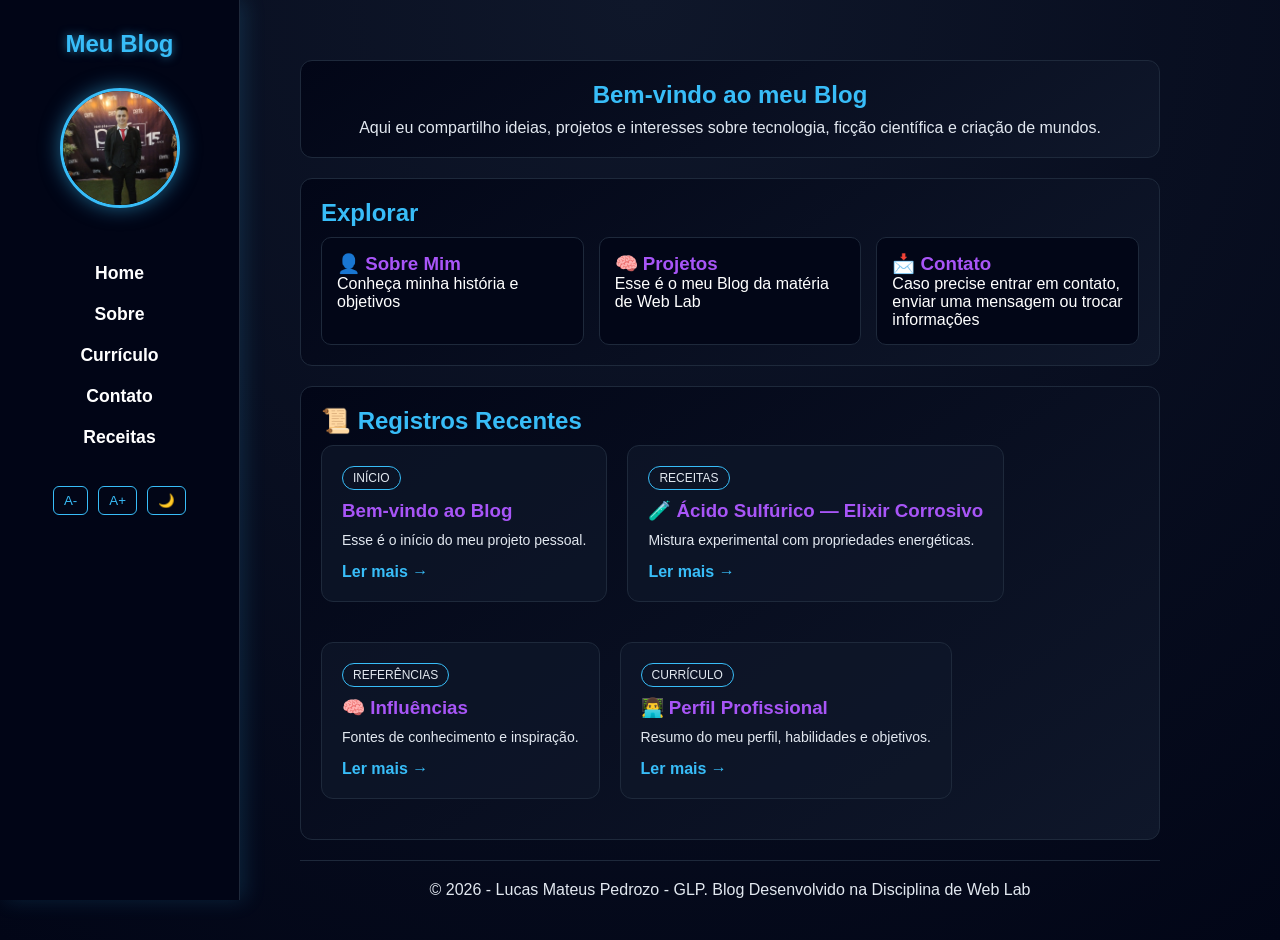
<file: index.html>
<!DOCTYPE html>
<html lang="en">
<head>
    <meta charset="UTF-8">
    <meta name="viewport" content="width=device-width, initial-scale=1.0">
    <title>Lucas Mateus Pedrozo</title>
    <link rel="stylesheet" href="css/style.css">
    <link rel="icon" href="./assents/favicon.icon">
</head>
<body>

<header>
    <h1>Meu Blog</h1>

    <img src="./assents/Lucas.png" class="profile-img">

    <nav>
        <a href="index.html">Home</a>
        <a href="about.html">Sobre</a>
        <a href="curriculum.html">Currículo</a>
        <a href="contact.html">Contato</a>
        <a href="receitas.html">Receitas</a>
    </nav><br>

    <div class="controls">
        <button onclick="diminuirFonte()">A-</button>
        <button onclick="aumentarFonte()">A+</button>
        <button onclick="toggleTheme()" id="temaBtn">🌙</button>
    </div>

</header>

<main>

    <!-- HERO -->
    <section class="card profile">
        <h2>Bem-vindo ao meu Blog</h2>
        <p>
            Aqui eu compartilho ideias, projetos e interesses sobre tecnologia,
            ficção científica e criação de mundos.
        </p>

    </section>

    <!-- ATALHOS -->
    <section class="card">
        <h2>Explorar</h2>

        <div class="grid">

            <a href="./about.html" class="explore-card">
                <h3>👤 Sobre Mim</h3>
                <p>Conheça minha história e objetivos</p>
            </a>

            <div class="explore-card">
                <h3>🧠 Projetos</h3>
                <p>Esse é o meu Blog da matéria de Web Lab</p>
            </div>

            
            <a href="./contact.html" class="explore-card">
                <h3>📩 Contato</h3>
                <p>Caso precise entrar em contato, enviar uma mensagem ou trocar informações</p>
            </a>
            

        </div>
    </section>

    <!-- POSTS -->
    <section class="card">
        <h2>📜 Registros Recentes</h2>

        <div id="posts-container">
            <!-- JS vai preencher -->
        </div>
    </section>

    <footer>
        © 2026 - Lucas Mateus Pedrozo - GLP. Blog Desenvolvido na Disciplina de Web Lab
    </footer>

</main>

<script src="./js/script.js"></script>
<script src="./js/posts.js"></script>

</body>
</html>
</file>
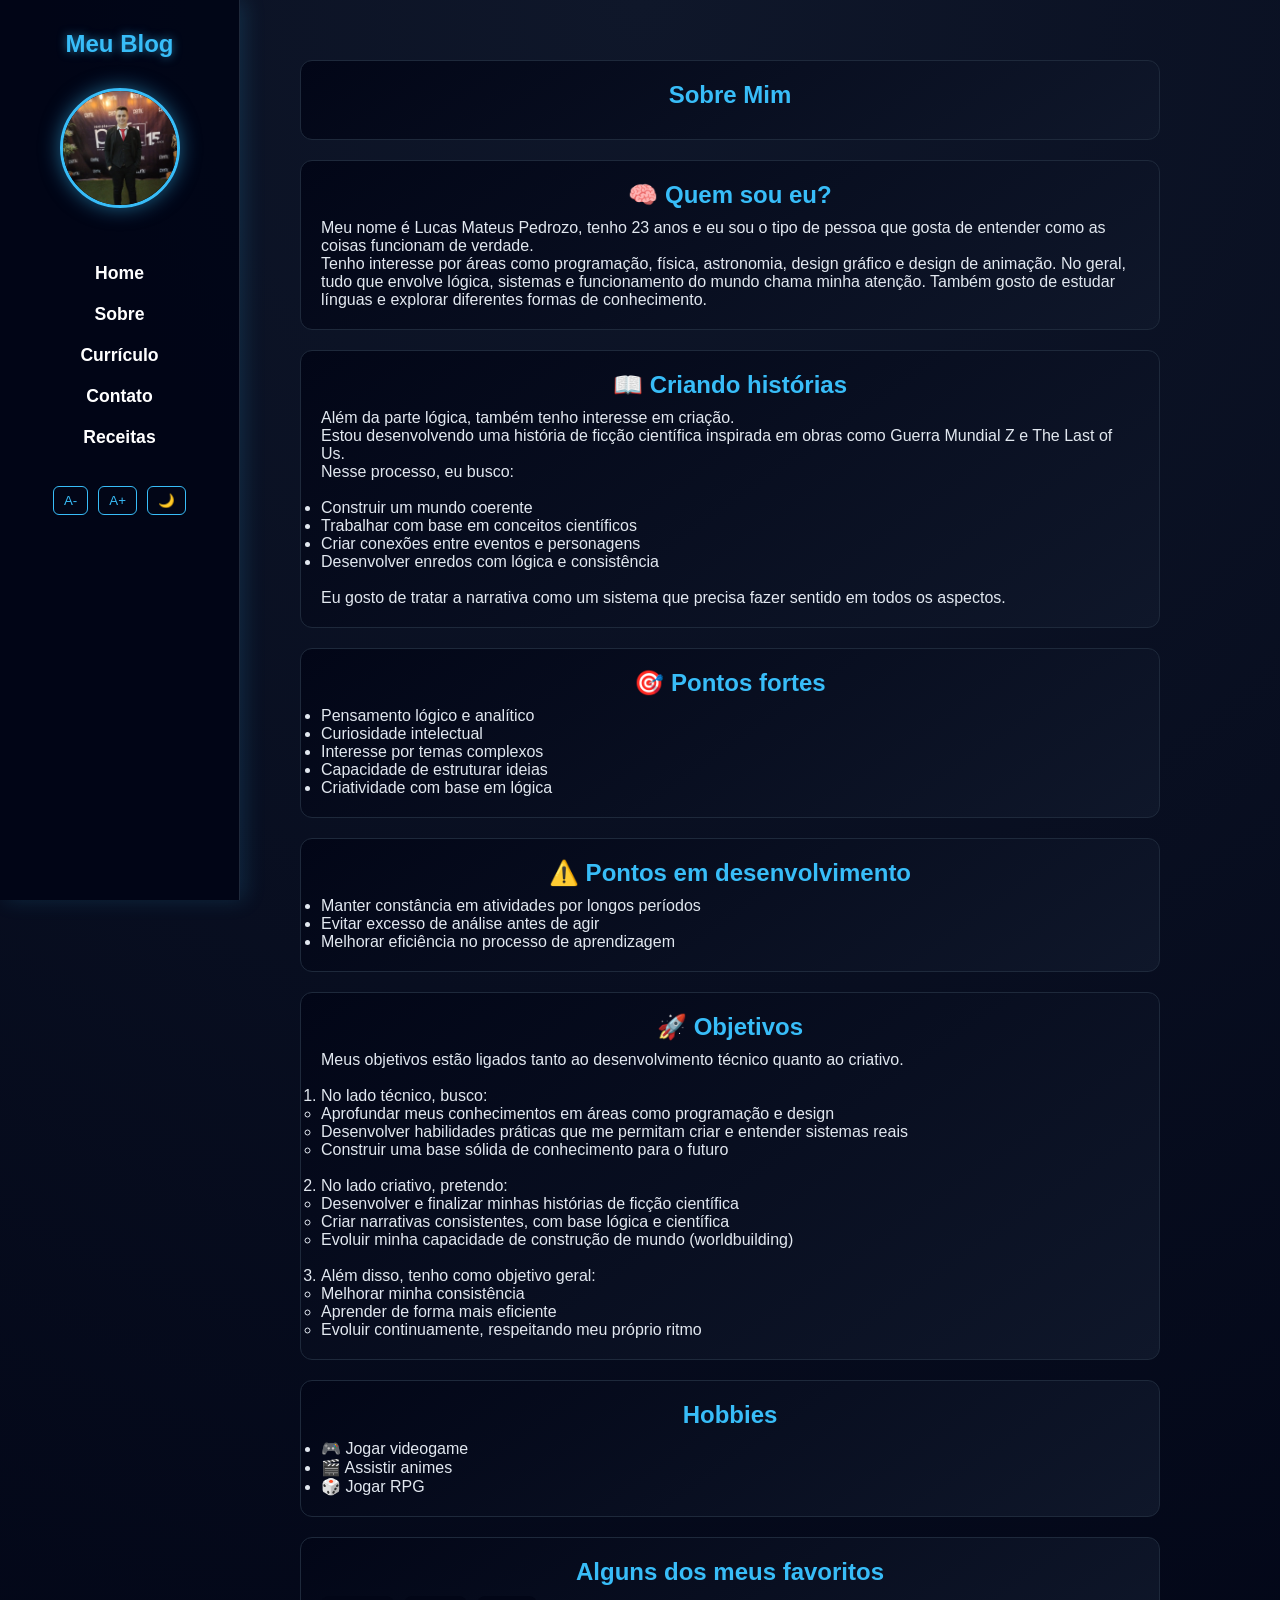
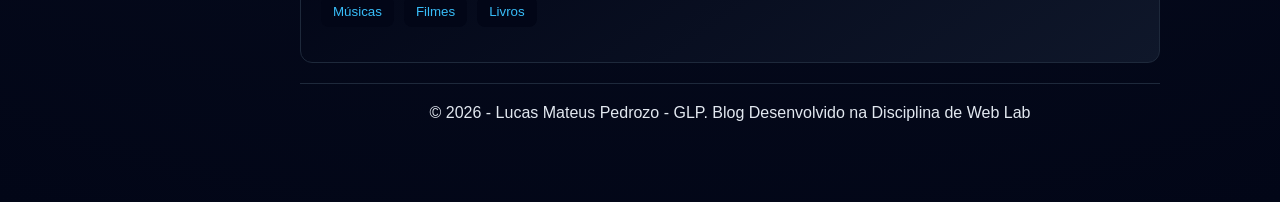
<file: about.html>
<!DOCTYPE html>
<html lang="en">
<head>
    <meta charset="UTF-8">
    <meta name="viewport" content="width=device-width, initial-scale=1.0">
    <title>Lucas Mateus Pedrozo</title>
    <link rel="stylesheet" href="css/style.css">
    <link rel="icon" href="./assents/favicon.icon">
</head>
<body>

<header>
    <h1>Meu Blog</h1>

    <img src="./assents/Lucas.png" class="profile-img">

    <nav>
        <a href="index.html">Home</a>
        <a href="about.html">Sobre</a>
        <a href="curriculum.html">Currículo</a>
        <a href="contact.html">Contato</a>
        <a href="receitas.html">Receitas</a>
    </nav><br>
    
    <div class="controls">
        <button onclick="diminuirFonte()">A-</button>
        <button onclick="aumentarFonte()">A+</button>
        <button onclick="toggleTheme()" id="temaBtn">🌙</button>
    </div>
</header>

<main>

    <!-- SOBRE -->
    <section class="card profile">
        <h2>Sobre Mim</h2>
    </section>

    <section class="card">

        <h2 class="profile">🧠 Quem sou eu?</h2>

        <p>
            Meu nome é Lucas Mateus Pedrozo, tenho 23 anos e eu sou o tipo de pessoa que gosta de entender como as coisas funcionam de verdade.
        </p>

        <p>
            Tenho interesse por áreas como programação, física, astronomia, design gráfico e design de animação. No geral, tudo que envolve lógica, sistemas e funcionamento do mundo chama minha atenção. Também gosto de estudar línguas e explorar diferentes formas de conhecimento.
        </p>

    </section>
    <section class="card">
        
        <h2 class="profile">📖 Criando histórias</h2>

        <p>Além da parte lógica, também tenho interesse em criação.</p>
        <p>Estou desenvolvendo uma história de ficção científica inspirada em obras como Guerra Mundial Z e The Last of Us.</p>
        <p>Nesse processo, eu busco:</p><br>

        <ul>
            <li>Construir um mundo coerente</li>
            <li>Trabalhar com base em conceitos científicos</li>
            <li>Criar conexões entre eventos e personagens</li>
            <li>Desenvolver enredos com lógica e consistência</li>
        </ul><br>  

        <p>Eu gosto de tratar a narrativa como um sistema que precisa fazer sentido em todos os aspectos.</p>

    </section>
    <section class="card">

        <h2 class="profile">🎯 Pontos fortes</h2>
        <ul>
            <li>Pensamento lógico e analítico</li>
            <li>Curiosidade intelectual</li>
            <li>Interesse por temas complexos</li>
            <li>Capacidade de estruturar ideias</li>
            <li>Criatividade com base em lógica</li>
        </ul>

    </section>
    <section class="card">

        <h2 class="profile">⚠️ Pontos em desenvolvimento</h2>
        <ul>
            <li>Manter constância em atividades por longos períodos</li>
            <li>Evitar excesso de análise antes de agir</li>
            <li>Melhorar eficiência no processo de aprendizagem</li>
        </ul>
    </section>

    <!-- OBJETIVOS -->
    <section class="card">
        <h2 class="profile">🚀 Objetivos</h2>
        <p>Meus objetivos estão ligados tanto ao desenvolvimento técnico quanto ao criativo.</p><br>
        
        <ol>
        <li>No lado técnico, busco:</li>
    
        <ul>
            <li>Aprofundar meus conhecimentos em áreas como programação e design</li>
            <li>Desenvolver habilidades práticas que me permitam criar e entender sistemas reais</li>
            <li>Construir uma base sólida de conhecimento para o futuro</li>
        </ul><br>

        <li>No lado criativo, pretendo:</li>
        <ul>
            <li>Desenvolver e finalizar minhas histórias de ficção científica</li>
            <li>Criar narrativas consistentes, com base lógica e científica</li>
            <li>Evoluir minha capacidade de construção de mundo (worldbuilding)</li>
        </ul><br>

        <li>Além disso, tenho como objetivo geral:</li>
        <ul>
            <li>Melhorar minha consistência</li>
            <li>Aprender de forma mais eficiente</li>
            <li>Evoluir continuamente, respeitando meu próprio ritmo</li>
        </ul>
        </ol>
    </section>

    <!-- HOBBIES -->
    <section class="card">
        <h2 class="profile">Hobbies</h2>
        <ul>
            <li>🎮 Jogar videogame</li>
            <li>🎬 Assistir animes</li>
            <li>🎲 Jogar RPG</li>
        </ul>
    </section>

    <!-- ABAS -->
    <section id="influencias" class="card">
        <h2 class="profile">Alguns dos meus favoritos</h2>
        <div class="tabs">
            <button class="tab-btn" data-tab="musicas">Músicas</button>
            <button class="tab-btn" data-tab="filmes">Filmes</button>
            <button class="tab-btn" data-tab="livros">Livros</button>
        </div>

        <ul>

        <!-- MÚSICA 1 -->
        <div id="musicas" class="tab-content">
        <li class="music-item">
            <div class="music-header">
                <span class="toggle-icon">+</span>
                <span>Enemy — Imagine Dragons</span>
            </div>

            <div class="music-content">
                <iframe 
                    style="border-radius:12px"
                    src="https://open.spotify.com/embed/track/5UlnuulVAVmmesw4VzqHdG"
                    width="100%" 
                    height="352"
                    frameborder="0"
                    allow="autoplay; clipboard-write; encrypted-media; fullscreen; picture-in-picture"
                    loading="lazy">
                </iframe>
            </div>
        </li>

        <!-- MÚSICA 2 -->
        <li class="music-item">
            <div class="music-header">
                <span class="toggle-icon">+</span>
                <span>Smells Like Teen Spirit — Nirvana</span>
            </div>

            <div class="music-content">
                <iframe 
                    style="border-radius:12px"
                    src="https://open.spotify.com/embed/track/1f3yAtsJtY87CTmM8RLnxf"
                    width="100%" 
                    height="352"
                    frameborder="0"
                    allow="autoplay; clipboard-write; encrypted-media; fullscreen; picture-in-picture"
                    loading="lazy">
                </iframe>
            </div>
        </li>
        
        <!-- MÚSICA 3 -->
        <li class="music-item">
            <div class="music-header">
                <span class="toggle-icon">+</span>
                <span>Numb — Linkin Park</span>
            </div>

            <div class="music-content">
                <iframe
                    style="border-radius:12px" 
                    src="https://open.spotify.com/embed/track/2nLtzopw4rPReszdYBJU6h?utm_source=generator" 
                    width="100%" 
                    height="352" 
                    frameBorder="0" 
                    allow="autoplay; clipboard-write; encrypted-media; fullscreen; picture-in-picture" 
                    loading="lazy">
                </iframe>
            </div>
        </li>

        <!-- MÚSICA 4 -->
        <li class="music-item">
            <div class="music-header">
                <span class="toggle-icon">+</span>
                <span>Hardwired — Metallica</span>
            </div>

            <div class="music-content">
                <iframe
                    style="border-radius:12px" 
                    src="https://open.spotify.com/embed/track/01JszWYuKqRjddPQ4creVF?utm_source=generator" 
                    width="100%" 
                    height="352" 
                    frameBorder="0" 
                    allow="autoplay; clipboard-write; encrypted-media; fullscreen; picture-in-picture" 
                    loading="lazy">
                </iframe>
            </div>

            <!-- MÚSICA 5 -->
            <li class="music-item">
            <div class="music-header">
                <span class="toggle-icon">+</span>
                <span>Highway to Well — AC/DC</span>
            </div>

            <div class="music-content">
                <iframe
                    style="border-radius:12px" 
                    src="https://open.spotify.com/embed/track/2zYzyRzz6pRmhPzyfMEC8s?utm_source=generator" 
                    width="100%" 
                    height="352" 
                    frameBorder="0"
                    allow="autoplay; clipboard-write; encrypted-media; fullscreen; picture-in-picture" 
                    loading="lazy">
                </iframe>
            </div>

            <!-- MÚSICA 6 -->
            <li class="music-item">
            <div class="music-header">
                <span class="toggle-icon">+</span>
                <span>Leave It All Behind — Cult To Follow</span>
            </div>

            <div class="music-content">
                <iframe 
                    style="border-radius:12px" 
                    src="https://open.spotify.com/embed/track/4I58RPHVzDldHfK3t5HiZA?utm_source=generator" 
                    width="100%" 
                    height="352" 
                    frameBorder="0"
                    allow="autoplay; clipboard-write; encrypted-media; fullscreen; picture-in-picture" 
                    loading="lazy">
                </iframe>
            </div>

            </div>
        </li>
    </ul>

        <!-- FILMES -->
        <div id="filmes" class="tab-content">
        <div class="media-grid">

            <div class="media-card">
                <h3>🎬 Senhor dos Anéis</h3>
                <p>Fantasia épica com batalhas e construção de mundo profunda.</p>
            </div>

            <div class="media-card">
                <h3>🧝 O Hobbit</h3>
                <p>Aventura no universo de Tolkien com foco em jornada e descoberta.</p>
            </div>

            <div class="media-card">
                <h3>💥 Ação</h3>
                <p>Filmes intensos, ritmo acelerado e combates estratégicos.</p>
            </div>

            <div class="media-card">
                <h3>🚀 Ficção Científica</h3>
                <p>Exploração de tecnologia, espaço e ideias futuristas.</p>
            </div>

        </div>
    </div>

        <!-- LIVROS -->
        <div id="livros" class="tab-content">
        <div class="media-grid">

            <div class="media-card">
                <h3>📖 A Arte da Guerra</h3>
                <p>Estratégia, disciplina e visão tática.</p>
            </div>

            <div class="media-card">
                <h3>⚡ Harry Potter</h3>
                <p>Magia, crescimento e construção de mundo envolvente.</p>
            </div>

            <div class="media-card">
                <h3>🪓 Mitologia Nórdica</h3>
                <p>Histórias dos deuses reinterpretadas por Neil Gaiman.</p>
            </div>

            <div class="media-card">
                <h3>🔥 A Sutil Arte de Ligar o F*da-se</h3>
                <p>Perspectiva direta sobre escolhas e prioridades.</p>
            </div>

        </div>
    </div>

    </section>

<footer>
    © 2026 - Lucas Mateus Pedrozo - GLP. Blog Desenvolvido na Disciplina de Web Lab
</footer>

</main>

<script src="./js/tabs.js"></script>
<script src="./js/music.js"></script>
<script src="./js/script.js"></script>

</body>
</html>
</file>
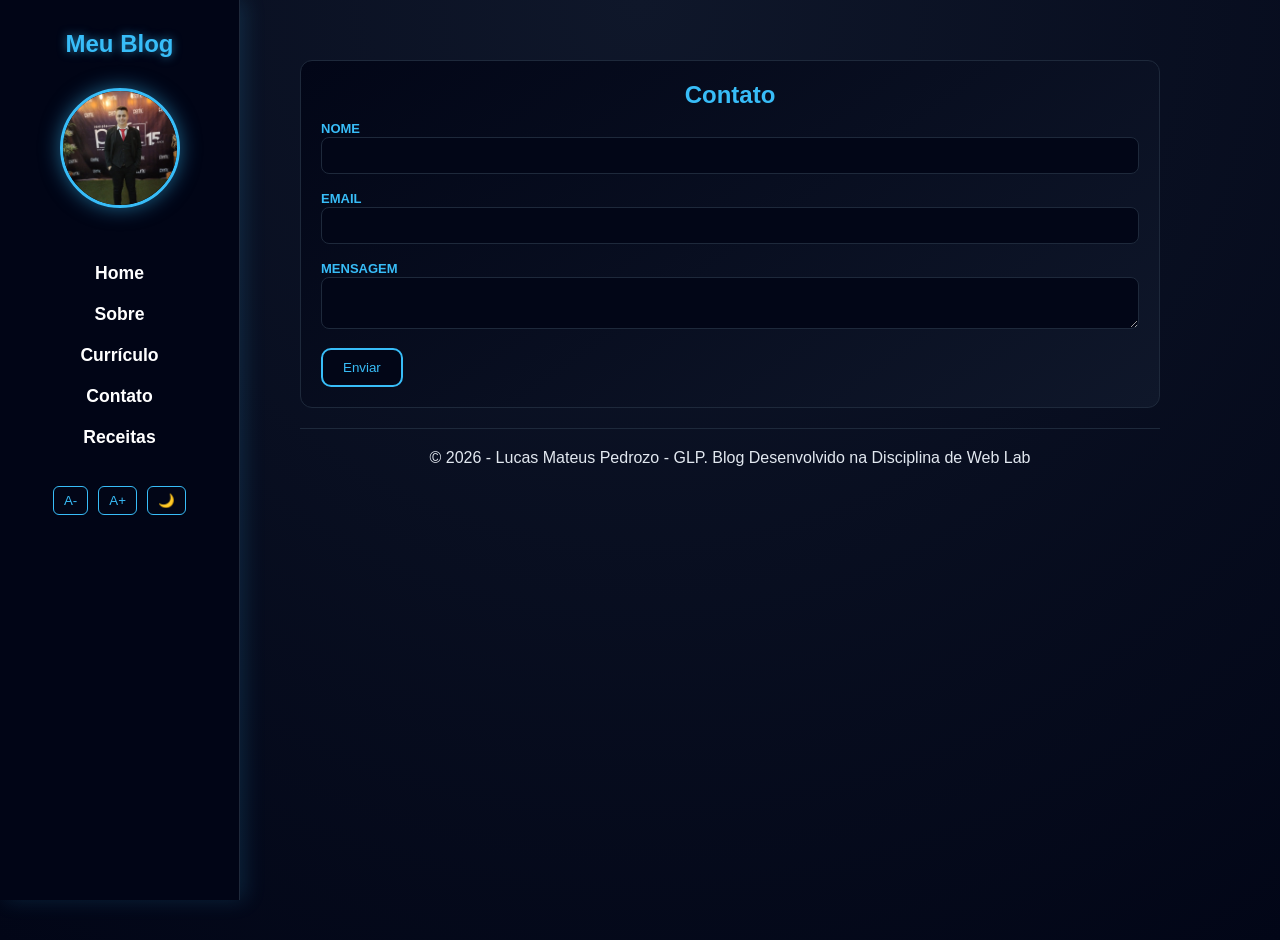
<file: contact.html>
<!DOCTYPE html>
<html lang="en">
<head>
    <meta charset="UTF-8">
    <meta name="viewport" content="width=device-width, initial-scale=1.0">
    <title>Lucas Mateus Pedrozo</title>
    <link rel="stylesheet" href="css/style.css">
    <link rel="icon" href="./assents/favicon.icon">
</head>
<body>

<header>
    <h1>Meu Blog</h1>

    <img src="./assents/Lucas.png" class="profile-img">

    <nav>
        <a href="index.html">Home</a>
        <a href="about.html">Sobre</a>
        <a href="curriculum.html">Currículo</a>
        <a href="contact.html">Contato</a>
        <a href="receitas.html">Receitas</a>
    </nav><br>

    <div class="controls">
        <button onclick="diminuirFonte()">A-</button>
        <button onclick="aumentarFonte()">A+</button>
        <button onclick="toggleTheme()" id="temaBtn">🌙</button>
    </div>

</header>

<main> 

    <section class="card">
        <h2 class="profile">Contato</h2>
    <form onsubmit="return validarFormulario()">

        <label>Nome</label>
        <input type="text" id="nome">

        <label>Email</label>
        <input type="email" id="email">

        <label>Mensagem</label>
        <textarea id="mensagem"></textarea>

        <button type="submit">Enviar</button>

    </form>
    </section>
<footer>
    © 2026 - Lucas Mateus Pedrozo - GLP. Blog Desenvolvido na Disciplina de Web Lab
</footer>

</main>

<script src="./js/script.js"></script>
</body>
</html>
</file>
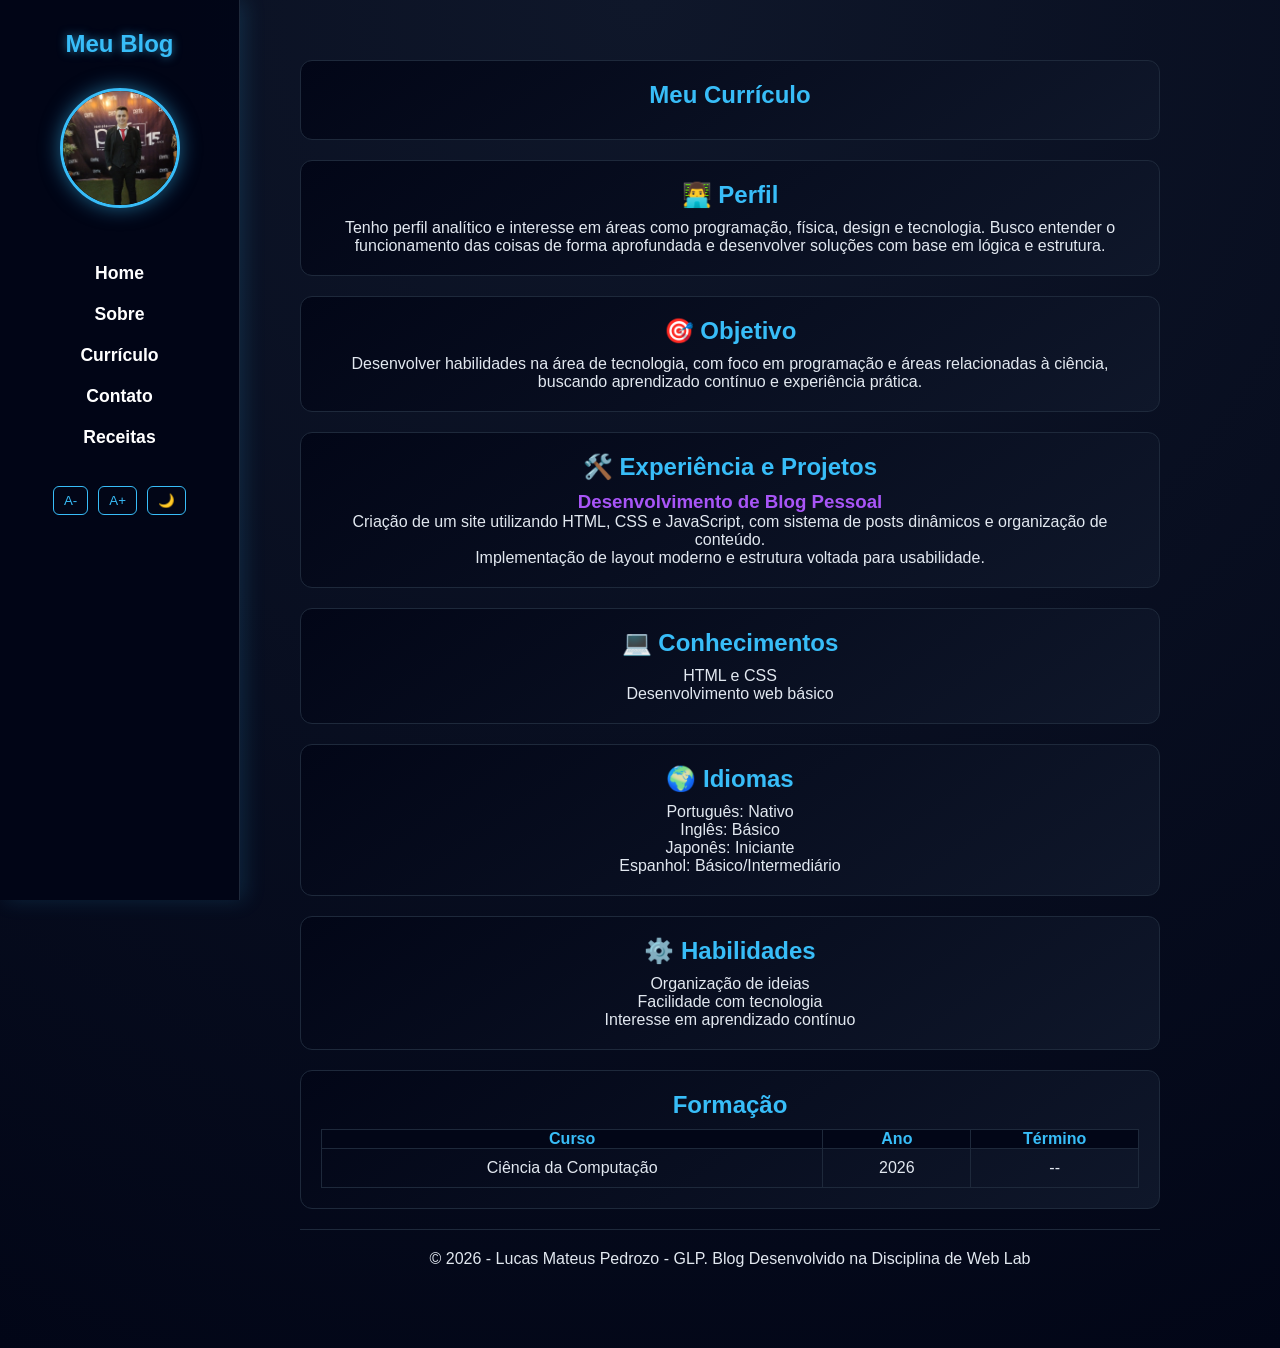
<file: curriculum.html>
<!DOCTYPE html>
<html lang="en">
<head>
    <meta charset="UTF-8">
    <meta name="viewport" content="width=device-width, initial-scale=1.0">
    <title>Lucas Mateus Pedrozo</title>
    <link rel="stylesheet" href="css/style.css">
    <link rel="icon" href="./assents/favicon.icon">
</head>
<body>
    
<header>
    <h1>Meu Blog</h1>

    <img src="./assents/Lucas.png" class="profile-img">

    <nav>
        <a href="index.html">Home</a>
        <a href="about.html">Sobre</a>
        <a href="curriculum.html">Currículo</a>
        <a href="contact.html">Contato</a>
        <a href="receitas.html">Receitas</a>
    </nav><br>

    <div class="controls">
        <button onclick="diminuirFonte()">A-</button>
        <button onclick="aumentarFonte()">A+</button>
        <button onclick="toggleTheme()" id="temaBtn">🌙</button>
    </div>

</header>

<main>

    <section class="card profile">
        <h2>Meu Currículo</h2>
    </section>

    <section id="#perfil" class="card profile">
        <h2>👨‍💻 Perfil</h2>
        <p>Tenho perfil analítico e interesse em áreas como programação, física, design e tecnologia. Busco entender o funcionamento das coisas de forma aprofundada e desenvolver soluções com base em lógica e estrutura.</p>
    </section> 

    <section class="card profile">
        <h2>🎯 Objetivo</h2>
        <p>Desenvolver habilidades na área de tecnologia, com foco em programação e áreas relacionadas à ciência, buscando aprendizado contínuo e experiência prática.</p>
    </section>


    <section class="card profile">
    <h2>🛠️ Experiência e Projetos</h2>
        <h3>Desenvolvimento de Blog Pessoal</h3>

        <p>Criação de um site utilizando HTML, CSS e JavaScript, com sistema de posts dinâmicos e organização de conteúdo.</p>
        <p>Implementação de layout moderno e estrutura voltada para usabilidade.</p>
    </section>

    <section class="card profile">
        <h2>💻 Conhecimentos</h2>
        <p>HTML e CSS</p>
        <p>Desenvolvimento web básico</p>
        <p></p>
        <p></p>
    </section>

    <section class="card profile">
        <h2>🌍 Idiomas</h2>
        <p>Português: Nativo</p>
        <p>Inglês: Básico</p>
        <p>Japonês: Iniciante</p>
        <p>Espanhol: Básico/Intermediário</p>
    </section>

    <section class="card profile">
        <h2>⚙️ Habilidades</h2>
        <p>Organização de ideias</p>
        <p>Facilidade com tecnologia</p>
        <p>Interesse em aprendizado contínuo</p>
    </section>

    <section class="card profile">
    <h2>Formação</h2>
    <table border="1">
        <tr>
            <th>Curso</th>
            <th>Ano</th>
            <th>Término</th>
        </tr>
        <tr>
            <td>Ciência da Computação</td>
            <td>2026</td>
            <td>--</td>
        </tr>
    </table>
</section>

<footer>
    © 2026 - Lucas Mateus Pedrozo - GLP. Blog Desenvolvido na Disciplina de Web Lab
</footer>

</main>

<script src="./js/script.js"></script>
</body>
</html>
</file>
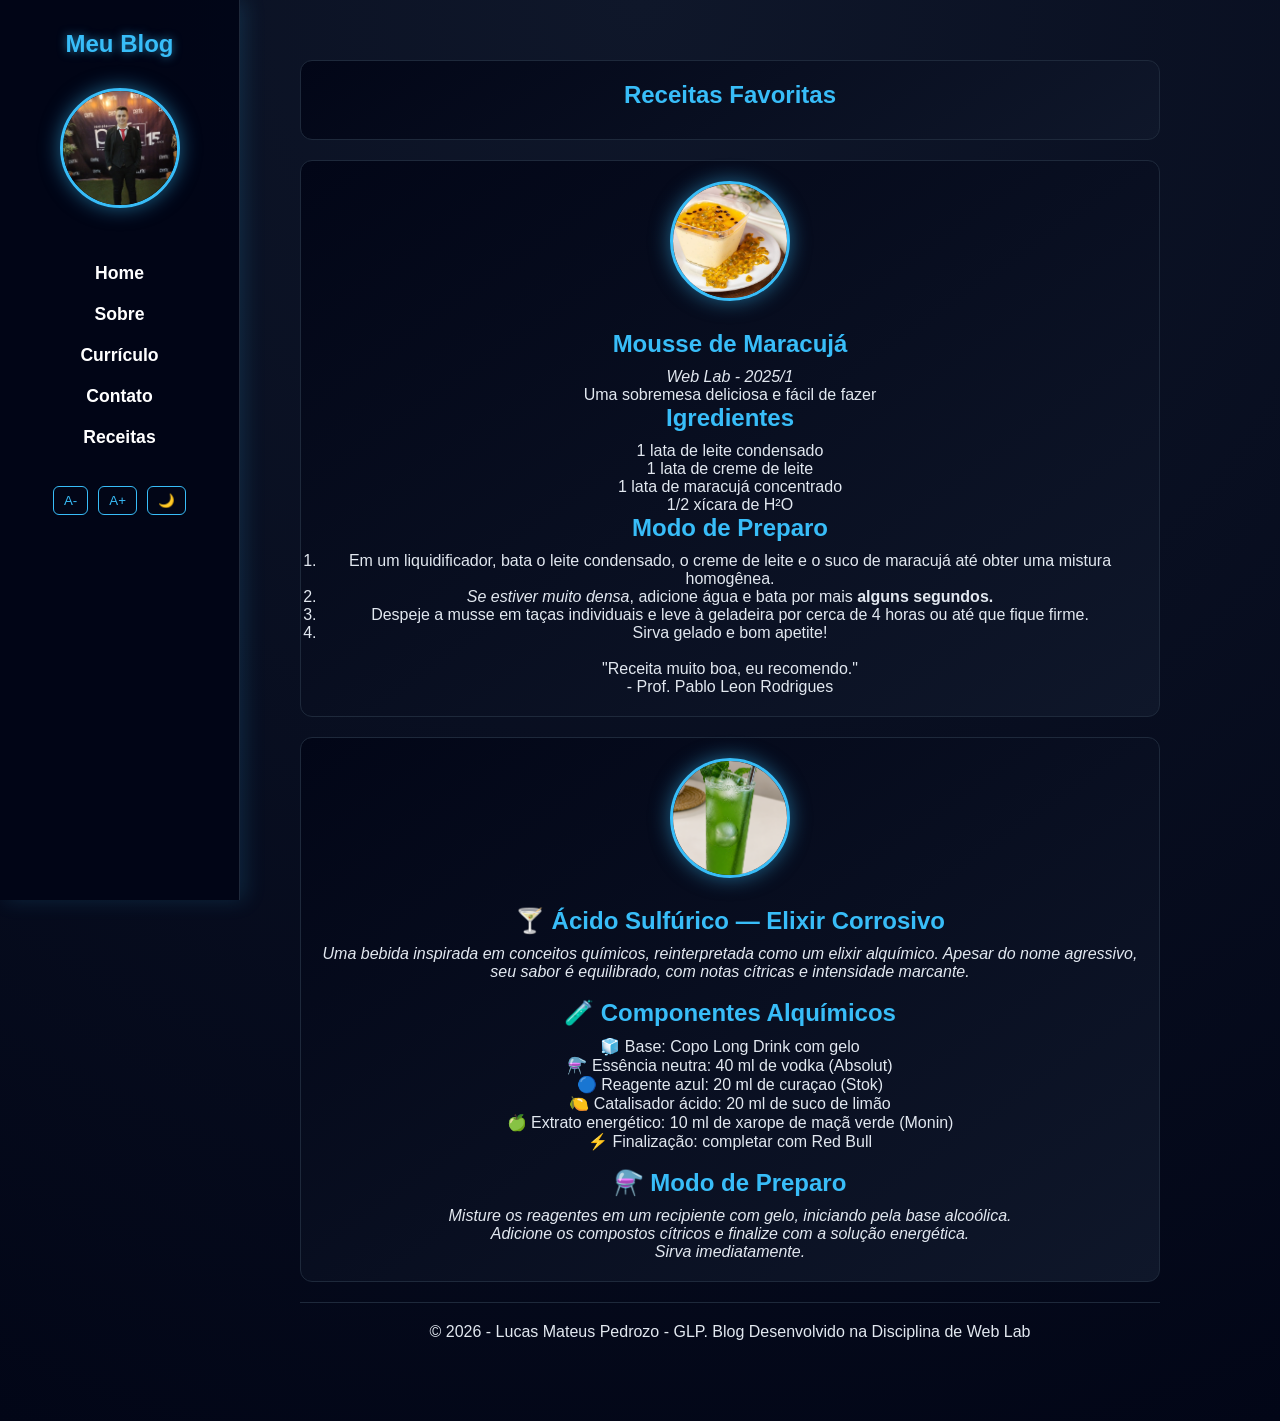
<file: receitas.html>
<!DOCTYPE html>
<html lang="en">
<head>
    <meta charset="UTF-8">
    <meta name="viewport" content="width=device-width, initial-scale=1.0">
    <title>Lucas Mateus Pedrozo</title>
    <link rel="stylesheet" href="css/style.css">
    <link rel="icon" href="./assents/favicon.icon">
</head>
<body>

<header>
    <h1>Meu Blog</h1>

    <img src="./assents/Lucas.png" class="profile-img">

    <nav>
        <a href="index.html">Home</a>
        <a href="about.html">Sobre</a>
        <a href="curriculum.html">Currículo</a>
        <a href="contact.html">Contato</a>
        <a href="receitas.html">Receitas</a>
    </nav><br>

    <div class="controls">
        <button onclick="diminuirFonte()">A-</button>
        <button onclick="aumentarFonte()">A+</button>
        <button onclick="toggleTheme()" id="temaBtn">🌙</button>
    </div>

</header>

<main>
    
    <section class="card profile">
        <h2>Receitas Favoritas</h2>
    </section>

    <section class="card profile">
        <img src="./assents/maracuja.png" class="profile-img">
        <h2>Mousse de Maracujá</h2>
        <i>Web Lab - 2025/1</i>
        <p>Uma sobremesa deliciosa e fácil de fazer</p>

        <h2>Igredientes</h2>
        <p>1 lata de leite condensado</p>
        <p>1 lata de creme de leite</p>
        <p>1 lata de maracujá concentrado</p>
        <p>1/2 xícara de H²O</p>

        <h2>Modo de Preparo</h2>
        <ol>
            <li>Em um liquidificador, bata o leite condensado, o creme de leite e o suco de maracujá até obter uma
                mistura homogênea.</li>
            <li><i>Se estiver muito densa</i>, adicione água e bata por mais <b>alguns segundos.</b></li>
            <li>Despeje a musse em taças individuais e leve à geladeira por cerca de 4 horas ou até que fique firme.</li>
            <li>Sirva gelado e bom apetite!</li>
        </ol><br>

        <p>"Receita muito boa, eu recomendo."</p>
        <p>- Prof. Pablo Leon Rodrigues</p>
    </section>
    
    <section id="drink" class="card profile">
        <img src="./assents/drink.png" class="profile-img">
        <h2>🍸 Ácido Sulfúrico — Elixir Corrosivo</h2>
        <p><i>Uma bebida inspirada em conceitos químicos, reinterpretada como um elixir alquímico. Apesar do nome agressivo, seu sabor é equilibrado, com notas cítricas e intensidade marcante.</i></p><br>

        <h2>🧪 Componentes Alquímicos</h2>
        <p>🧊 Base: Copo Long Drink com gelo</p>
        <p>⚗️ Essência neutra: 40 ml de vodka (Absolut)</p>
        <p>🔵 Reagente azul: 20 ml de curaçao (Stok)</p>
        <p>🍋 Catalisador ácido: 20 ml de suco de limão</p>
        <p>🍏 Extrato energético: 10 ml de xarope de maçã verde (Monin)</p>
        <p>⚡ Finalização: completar com Red Bull</p><br>

        <h2>⚗️ Modo de Preparo</h2>
        <p><i>Misture os reagentes em um recipiente com gelo, iniciando pela base alcoólica.</i></p>
        <p><i>Adicione os compostos cítricos e finalize com a solução energética.</i></p>
        <p><i>Sirva imediatamente.</i></p>
    </section>


    <footer>
        © 2026 - Lucas Mateus Pedrozo - GLP. Blog Desenvolvido na Disciplina de Web Lab
    </footer>
</main>

<script src="./js/script.js"></script>

</body>
</html>
</file>
<file: css/style.css>
/* RESET */
* {
    margin: 0;
    padding: 0;
    box-sizing: border-box;
}

html {
    transition: font-size 0.2s ease;
    scroll-behavior: smooth;
}

/* FUNDO GERAL */
body {
    font-family: 'Segoe UI', sans-serif;
    background: radial-gradient(circle at top, #0f172a, #020617);
    color: #e2e8f0;
    min-height: 100vh;
    font-size: 16px;
}

/* AUMENTOS */
.font-18 { font-size: 18px; }
.font-20 { font-size: 20px; }
.font-22 { font-size: 22px; }
.font-24 { font-size: 24px; }

/* HEADER */

header {
    position: fixed;
    top: 0;
    left: 0;
    width: 240px;
    height: 100vh;
    background: rgba(2, 6, 23, 0.95);
    padding: 30px 20px;
    border-right: 1px solid #1e293b;
    border-bottom: none;
    box-shadow: 5px 0 20px rgba(56,189,248,0.15);
    display: flex;
    flex-direction: column;
    align-items: center;
    text-align: center;
}

header nav {
    display: flex;
    flex-direction: column; 
    align-items: center;    
    gap: 20px;              
    width: 100%;
}

header nav button {
    background: transparent;
    border: none;
    font-size: 1.5em;
    cursor: pointer;
    margin-bottom: 10px;    
}

header nav a {
    text-decoration: none;
    color: #ffffff;         
    font-size: 1.1em;
    transition: color 0.3s;
}

header nav a:hover {
    color: #00adb5;         
}

/* TÍTULO */
header h1 {
    color: #38bdf8;
    text-shadow: 0 0 10px rgba(56,189,248,0.6);
    font-size: 1.5em;
    margin-bottom: 30px;  
    text-align: center;
}

/* MENU */

nav {
    margin-top: 30px;
    display: flex;
    flex-direction: column;
    gap: 20px;
    width: 100%;
    align-items: center;
}

nav a {
    color: #94a3b8;
    text-decoration: none;
    font-weight: bold;
    transition: 0.3s;
    margin: 0;
    font-size: 1.1em;
}

/* BOTÃO DA LUA */
nav button {
    background: transparent;
    border: none;
    font-size: 1.5em;
    cursor: pointer;
    margin-bottom: 10px;
    padding: 0;
}

nav button:hover {
    box-shadow: none;        
    color: #fff;
    transform: scale(1.2);
}

/* HOVER MENU */
nav a:hover {
    color: #38bdf8;
    text-shadow: 0 0 10px #38bdf8;
}


/* CONTEÚDO */
section, main {
    padding: 30px;
}

/* POSTS */
article {
    background: rgba(15, 23, 42, 0.7);
    border: 1px solid #1e293b;
    border-radius: 12px;
    padding: 20px;
    margin-bottom: 20px;
    transition: 0.3s;
}

.post {
    background: linear-gradient(135deg, #020617, #0f172a);
    border: 1px solid #1e293b;
    border-radius: 12px;
    padding: 20px;
    width: 280px;
    transition: 0.3s;
}

#posts-container {
    display: flex;
    gap: 20px;
    flex-wrap: wrap;
}

.tag {
    display: inline-block;
    font-size: 12px;
    border: 1px solid #38bdf8;
    padding: 4px 10px;
    border-radius: 20px;
    margin-bottom: 10px;
}

.post-card h3 {
    margin-bottom: 10px;
}

.post-card p {
    font-size: 14px;
    margin-bottom: 15px;
}

.post-card a {
    color: #38bdf8;
    text-decoration: none;
    font-weight: bold;
}

/* HOVER POST */
article:hover {
    transform: translateY(-5px);
    box-shadow: 0 0 20px rgba(56,189,248,0.3);
}

/* TÍTULOS */
h2 {
    color: #38bdf8;
    margin-bottom: 10px;
}

h3 {
    color: #a855f7;
}

/* BOTÕES */
button {
    background: #020617;
    color: #38bdf8;
    border: 2px solid #38bdf8;
    padding: 10px 20px;
    border-radius: 10px;
    cursor: pointer;
    transition: 0.3s;
}

/* GLOW BOTÃO */
button:hover {
    color: #fff;
    box-shadow: 0 0 15px #38bdf8;
    transform: translateY(-2px);
}

/* INPUTS */
input, textarea {
    width: 100%;
    padding: 10px;
    margin-bottom: 15px;
    border-radius: 8px;
    border: 1px solid #1e293b;
    background: #020617;
    color: white;
    outline: none;
}

/* FOCO */
input:focus, textarea:focus {
    border-color: #38bdf8;
    box-shadow: 0 0 10px rgba(56,189,248,0.5);
}

/* LABEL */
label {
    color: #38bdf8;
    font-weight: bold;
    text-transform: uppercase;
    font-size: 13px;
}

/* TABELA */
table {
    width: 100%;
    border-collapse: collapse;
    margin-top: 10px;
}

table, th, td {
    border: 1px solid #1e293b;
}

th {
    background: #020617;
    color: #38bdf8;
}

td {
    padding: 10px;
}

/* LINKS */
a {
    color: #38bdf8;
}

a:hover {
    text-shadow: 0 0 8px #38bdf8;
}

/* DARK MODE EXTRA */
.dark {
    background: black;
    color: white;
}

/* BOTÃO ACESSIBILIDADE */
.font-controls {
    position: fixed;
    bottom: 20px;
    right: 20px;
}

.font-controls button {
    margin: 5px;
}

/* ===== MAIN ===== */

main {
    max-width: 900px;
    margin: 40px auto 40px 280px; 
    padding: 20px;
}

/* ===== CARD ===== */
.card {
    background: linear-gradient(145deg, #020617, #0f172a);
    border: 1px solid #1e293b;
    border-radius: 12px;
    padding: 20px;
    margin-bottom: 20px;
    transition: 0.3s;
}

.card:hover {
    transform: translateY(-5px);
    box-shadow: 0 0 20px rgba(56,189,248,0.2);
}

/* ===== PROFILE ===== */
.profile {
    text-align: center;
}

.profile-img {
    border: 3px solid #38bdf8;
    box-shadow: 
        0 0 10px #38bdf8,
        0 0 20px #38bdf8,
        0 0 40px rgba(56,189,248,0.5);
}

/* LINK */
.link {
    display: block;
    margin-top: 15px;
    color: #38bdf8;
    text-decoration: none;
}

.link:hover {
    text-decoration: underline;
}

/* ===== TABS ===== */
.tabs {
    display: flex;
    gap: 10px;
    margin-bottom: 15px;
}

.tab-btn {
    padding: 8px 12px;
    background: #020617;
    color: #38bdf8;
    border: none;
    border-radius: 8px;
    cursor: pointer;
    transition: 0.3s;
}

.tab-btn:hover {
    transform: translateY(-2px);
}

.tab-btn.active {
    background: linear-gradient(90deg, #0ea5e9, #6366f1);
    color: white;
}

/* TAB CONTENT */
.tab-content {
    display: none;
    opacity: 0;
    transform: translateY(10px);
    transition: 0.3s;
}

.tab-content.active {
    display: block;
    opacity: 1;
    transform: translateY(0);
}

/* LINK */
.link {
    display: block;
    margin-top: 15px;
    color: #38bdf8;
    text-decoration: none;
}

.link:hover {
    text-decoration: underline;
}

/* ===== TABS ===== */
.tabs {
    display: flex;
    gap: 10px;
    margin-bottom: 15px;
}

.tab-btn {
    padding: 8px 12px;
    background: #020617;
    color: #38bdf8;
    border: none;
    border-radius: 8px;
    cursor: pointer;
    transition: 0.3s;
}

.tab-btn:hover {
    transform: translateY(-2px);
}

.tab-btn.active {
    background: linear-gradient(90deg, #0ea5e9, #6366f1);
    color: white;
}

/* TAB CONTENT */
.tab-content {
    display: none;
    opacity: 0;
    transform: translateY(10px);
    transition: 0.3s;
}

.tab-content.active {
    display: block;
    opacity: 1;
    transform: translateY(0);
}

/* ===== GRID ===== */
.grid {
    display: flex;
    gap: 15px;
    flex-wrap: wrap;
}

.explore-card {
    flex: 1;
    min-width: 200px;
    padding: 15px;
    border-radius: 10px;
    background: #020617;
    border: 1px solid #1e293b;
    text-decoration: none;
    color: white;
    transition: 0.3s;
}

.explore-card:hover {
    transform: translateY(-5px);
    box-shadow: 0 0 15px rgba(56,189,248,0.3);
}

/* ===== FOOTER ===== */
footer {
    text-align: center;
    padding: 20px;
    border-top: 1px solid #1e293b;
    margin-top: auto;
}

/* ITEM */
.music-item {
    list-style: none;
    margin-bottom: 10px;
}

/* CABEÇALHO */
.music-header {
    display: flex;
    align-items: center;
    gap: 10px;
    cursor: pointer;
    background: #020617;
    padding: 10px;
    border-radius: 8px;
    border: 1px solid #1e293b;
    transition: 0.3s;
}

.music-header:hover {
    background: #0f172a;
}

/* + / - */
.toggle-icon {
    font-weight: bold;
    color: #38bdf8;
}

/* CONTEÚDO */
.music-content {
    max-height: 0;
    overflow: hidden;
    transition: max-height 0.4s ease;
}

/* ABERTO */
.music-item.active .music-content {
    max-height: 400px;
    margin-top: 10px;
}

/* GRID DE MÍDIA */
.media-grid {
    display: flex;
    flex-wrap: wrap;
    gap: 15px;
}

/* CARD */
.media-card {
    flex: 1;
    min-width: 220px;
    padding: 15px;
    border-radius: 10px;
    background: #020617;
    border: 1px solid #1e293b;
    transition: 0.3s;
    cursor: pointer;
}

/* HOVER */
.media-card:hover {
    transform: translateY(-5px) scale(1.02);
    box-shadow: 0 0 15px rgba(56,189,248,0.3);
}

/* IMAGEM PERFIL NA SIDEBAR */
.profile-img {
    width: 120px;
    height: 120px;
    border-radius: 50%;
    margin-bottom: 25px;

    border: 3px solid #38bdf8;
    box-shadow: 0 0 20px rgba(56,189,248,0.5);

    object-fit: cover;
    transition: 0.3s;
}

/* HOVER */
.profile-img:hover {
    transform: scale(1.1);
    box-shadow: 0 0 35px rgba(56,189,248,0.8);
}

/* MODO CLARO */
.light {
    background: #f1f5f9;
    color: #020617;
}

/* HEADER NO MODO CLARO */
.light header {
    background: #e2e8f0;
    border-right: 1px solid #cbd5f5;
    box-shadow: none;
}

/* LINKS */
.light nav a {
    color: #020617;
}

.light nav a:hover {
    color: #0ea5e9;
    text-shadow: none;
}

/* CARDS */
.light .card,
.light article,
.light .media-card,
.light .explore-card {
    background: #ffffff;
    color: #020617;
    border: 1px solid #cbd5f5;
}

/* INPUTS */
.light input,
.light textarea {
    background: #ffffff;
    color: #020617;
    border: 1px solid #cbd5f5;
}

.light .media-card:hover,
.light .explore-card:hover {
    box-shadow: 0 0 15px rgba(0,0,0,0.15);
}

.light .explore-card {
    color: #020617;
}

.light .media-card {
    background: linear-gradient(145deg, #ffffff, #e2e8f0);
}

/* TITULOS */
.light h2,
.light h3 {
    color: #0ea5e9;
}

/* BOTÕES */
.light button {
    background: #e2e8f0;
    color: #020617;
    border: 1px solid #94a3b8;
}

.light button:hover {
    box-shadow: 0 0 10px rgba(0,0,0,0.2);
}

/* ===== LIGHT MODE - MUSICAS ===== */
.light .music-header {
    background: #ffffff;
    color: #020617;
    border: 1px solid #cbd5e1;
}

.light .music-header:hover {
    background: #e2e8f0;
}

.light .toggle-icon {
    color: #0ea5e9;
}

.controls {
    display: flex;
    gap: 10px;
    margin-top: 20px;
}

.controls button:hover {
    color: #fff;
    box-shadow: 0 0 10px #38bdf8;
    transform: scale(1.05);
}

.controls button {
    background: #020617;
    color: #38bdf8;
    border: 1px solid #38bdf8;
    padding: 6px 10px;
    border-radius: 6px;
    cursor: pointer;
    transition: 0.3s;
}

/* CONTROLE DE FONTE (FORÇA PRIORIDADE) */
body.font-1 * {
    font-size: 18px !important;
}

body.font-2 * {
    font-size: 20px !important;
}
</file>
